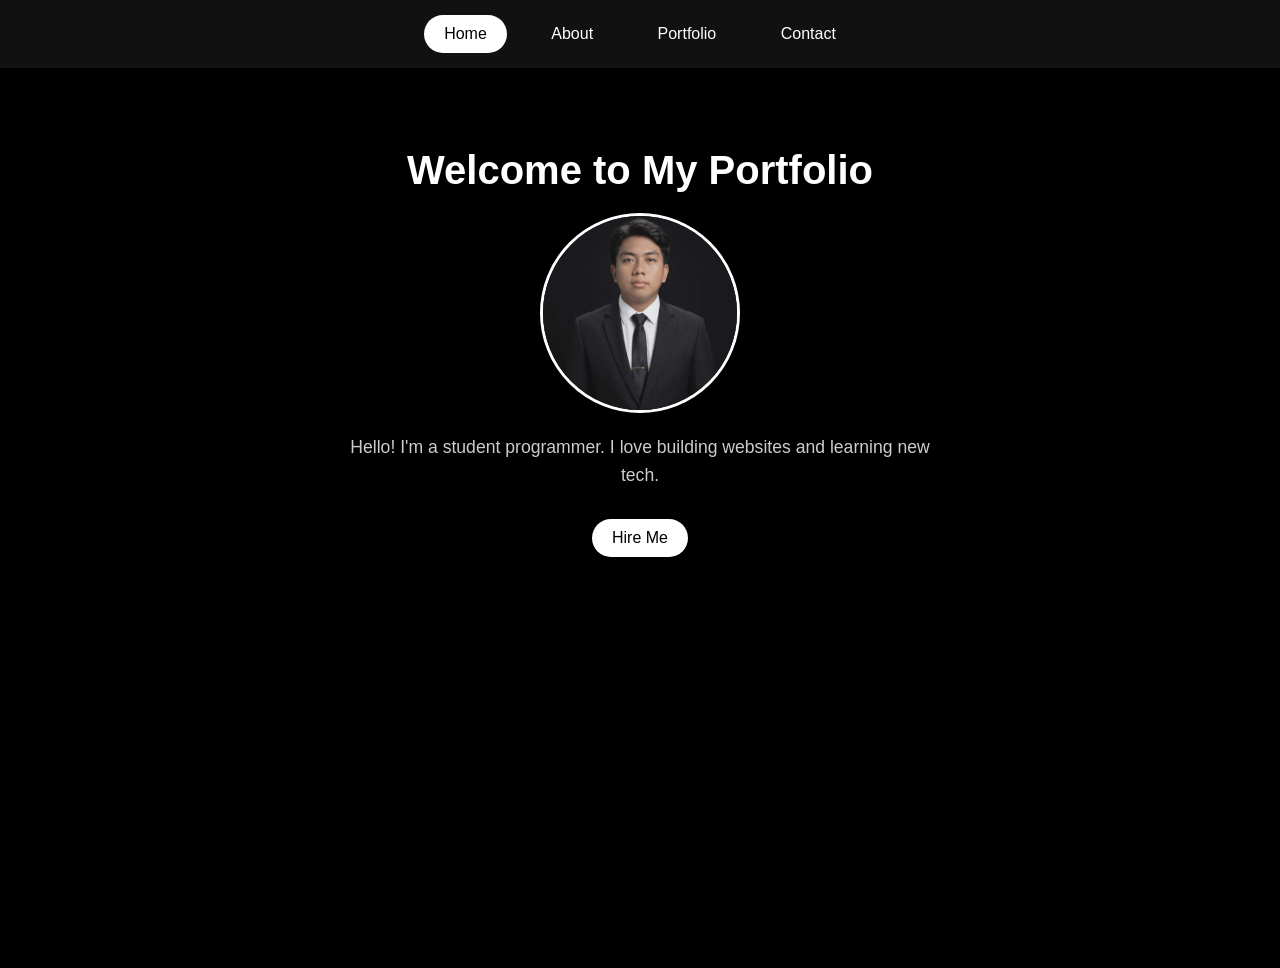
<file: index.html>
<!DOCTYPE html>
<html lang="en">
<head>
  <meta charset="UTF-8">
  <title>My Portfolio - Home</title>
  <link rel="stylesheet" href="https://cdnjs.cloudflare.com/ajax/libs/font-awesome/6.4.0/css/all.min.css">
  <link rel="stylesheet" href="styles.css">
</head>
<body>

  <nav>
    <a href="index.html">Home</a>
    <a href="about.html">About</a>
    <a href="PORTFOLIO.html">Portfolio</a>
    <a href="contact.html">Contact</a>
  </nav>

  <section id="home">
    <h1>Welcome to My Portfolio</h1>
    <img src="1313131.jpg" alt="Profile Photo" class="profile-photo">
    <p>Hello! I'm a student programmer. I love building websites and learning new tech.</p>
    <a href="contact.html" class="btn">Hire Me</a>
  </section>

  <script src="script.js"></script>
</body>
</html>
</file>
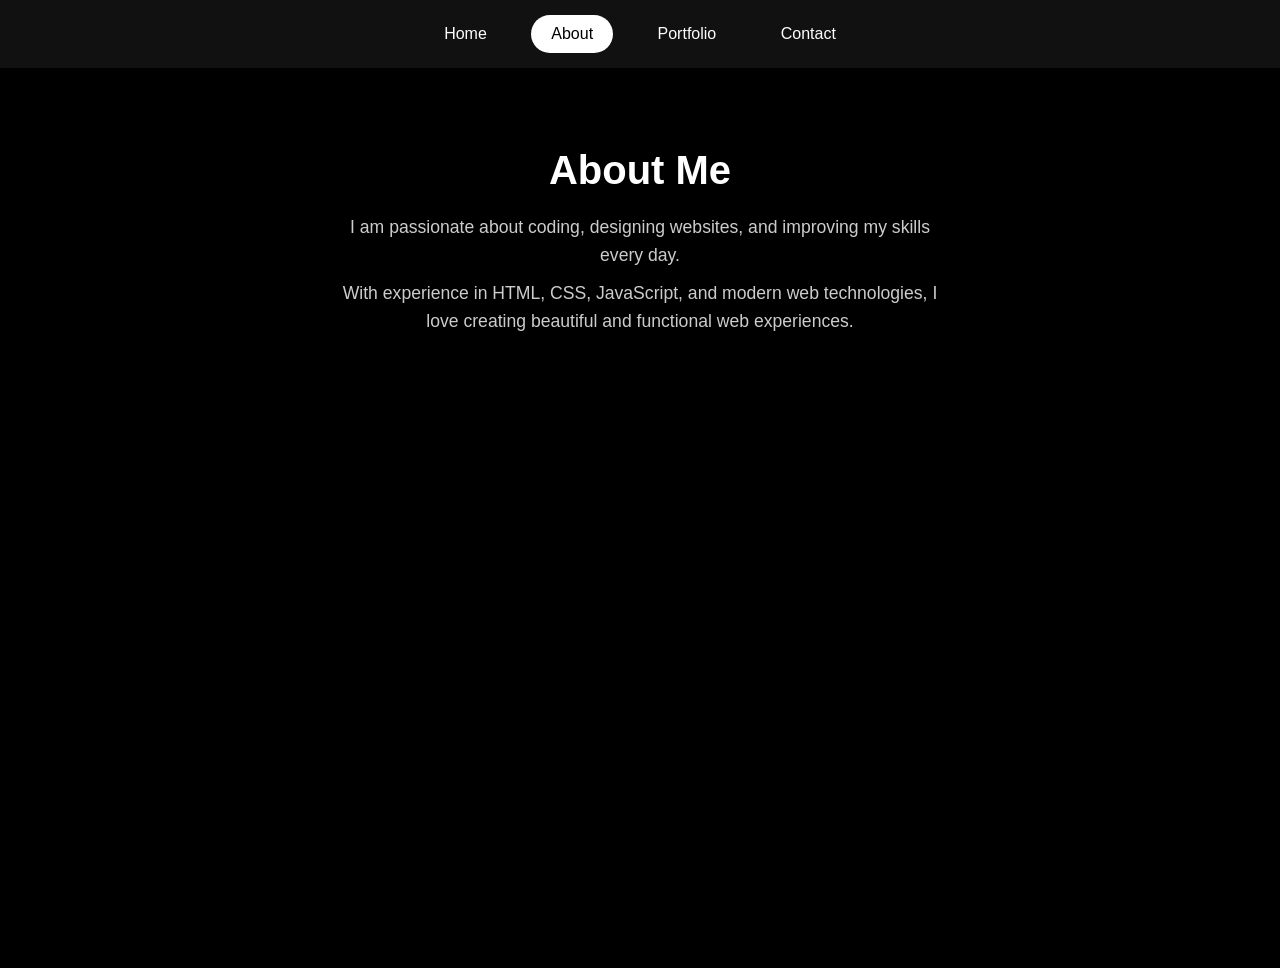
<file: about.html>
<!DOCTYPE html>
<html lang="en">
<head>
  <meta charset="UTF-8">
  <title>About Me - Portfolio</title>
  <link rel="stylesheet" href="https://cdnjs.cloudflare.com/ajax/libs/font-awesome/6.4.0/css/all.min.css">
  <link rel="stylesheet" href="styles.css">
</head>
<body>

  <!-- Navigation -->
  <nav>
    <a href="index.html">Home</a>
    <a href="about.html">About</a>
    <a href="PORTFOLIO.html">Portfolio</a>
    <a href="contact.html">Contact</a>
  </nav>

  <!-- About -->
  <section id="about">
    <h1>About Me</h1>
    <p>I am passionate about coding, designing websites, and improving my skills every day.</p>
    <p>With experience in HTML, CSS, JavaScript, and modern web technologies, I love creating beautiful and functional web experiences.</p>
  </section>
<script src="script.js"></script>
</body>
</html>
</file>
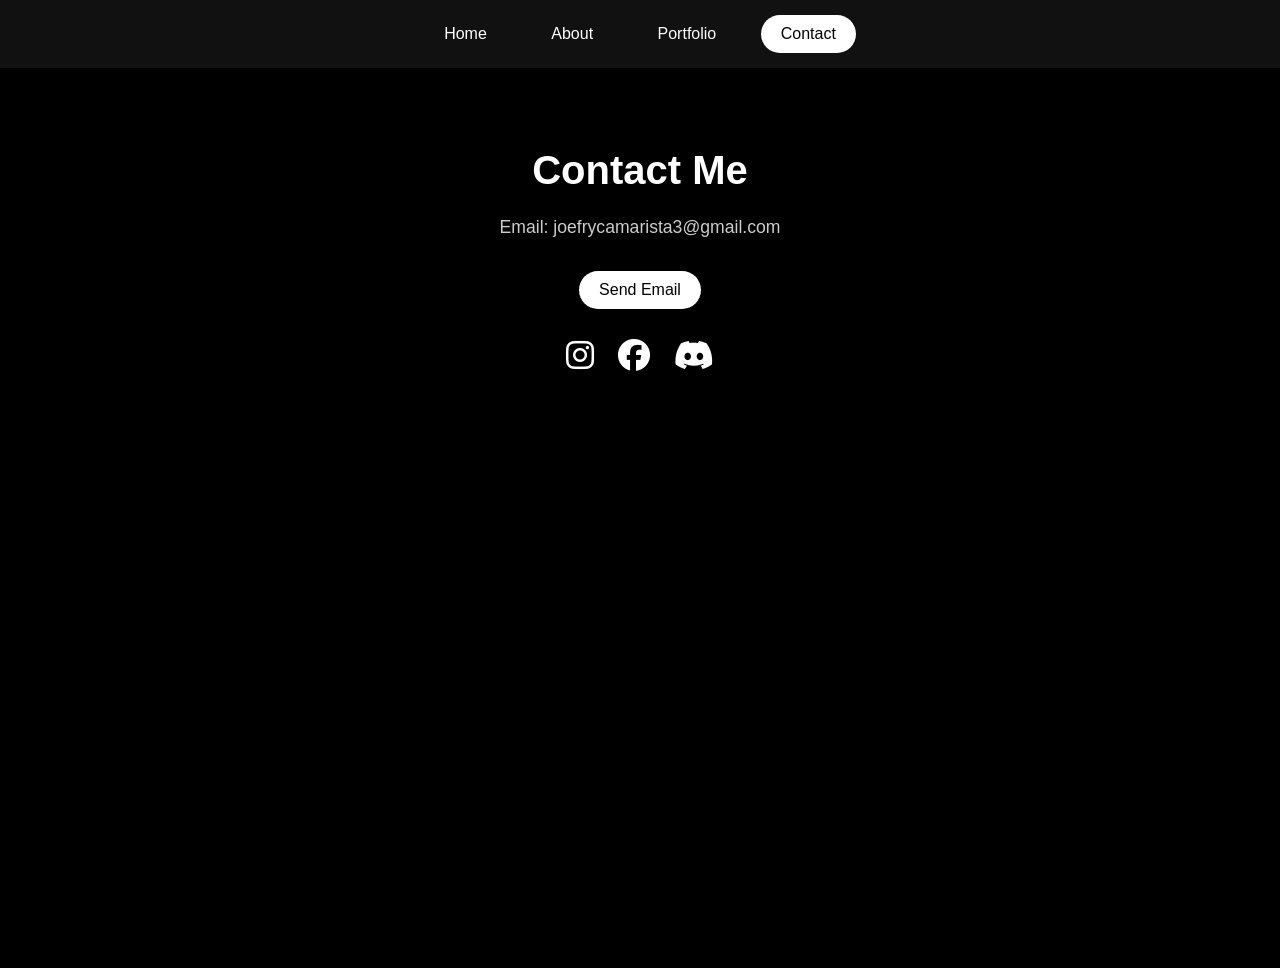
<file: contact.html>
<!DOCTYPE html>
<html lang="en">
<head>
  <meta charset="UTF-8">
  <title>Contact Me - Portfolio</title>
  <link rel="stylesheet" href="https://cdnjs.cloudflare.com/ajax/libs/font-awesome/6.4.0/css/all.min.css">
  <link rel="stylesheet" href="styles.css">
</head>
<body>

  <nav>
    <a href="index.html">Home</a>
    <a href="about.html">About</a>
    <a href="PORTFOLIO.html">Portfolio</a>
    <a href="contact.html">Contact</a>
  </nav>

  <section id="contact">
    <h1>Contact Me</h1>
    <p>Email: joefrycamarista3@gmail.com</p>
    <a href="mailto:joefrycamarista3@gmail.com" class="btn">Send Email</a>
    
    <div class="social-icons" style="margin-top: 30px;">
      <a href="https://www.instagram.com/joefrycamarista/?hl=en" target="_blank" style="margin: 0 10px;">
        <i class="fab fa-instagram fa-2x"></i>
      </a>
      <a href="https://www.facebook.com/joefry.camarista.3" target="_blank" style="margin: 0 10px;">
        <i class="fab fa-facebook fa-2x"></i>
      </a>
      <a href="https://discord.com/channels/@me" target="_blank" style="margin: 0 10px;">
        <i class="fab fa-discord fa-2x"></i>
      </a>
    </div>
  </section>

  <script src="script.js"></script>
</body>
</html>
</file>
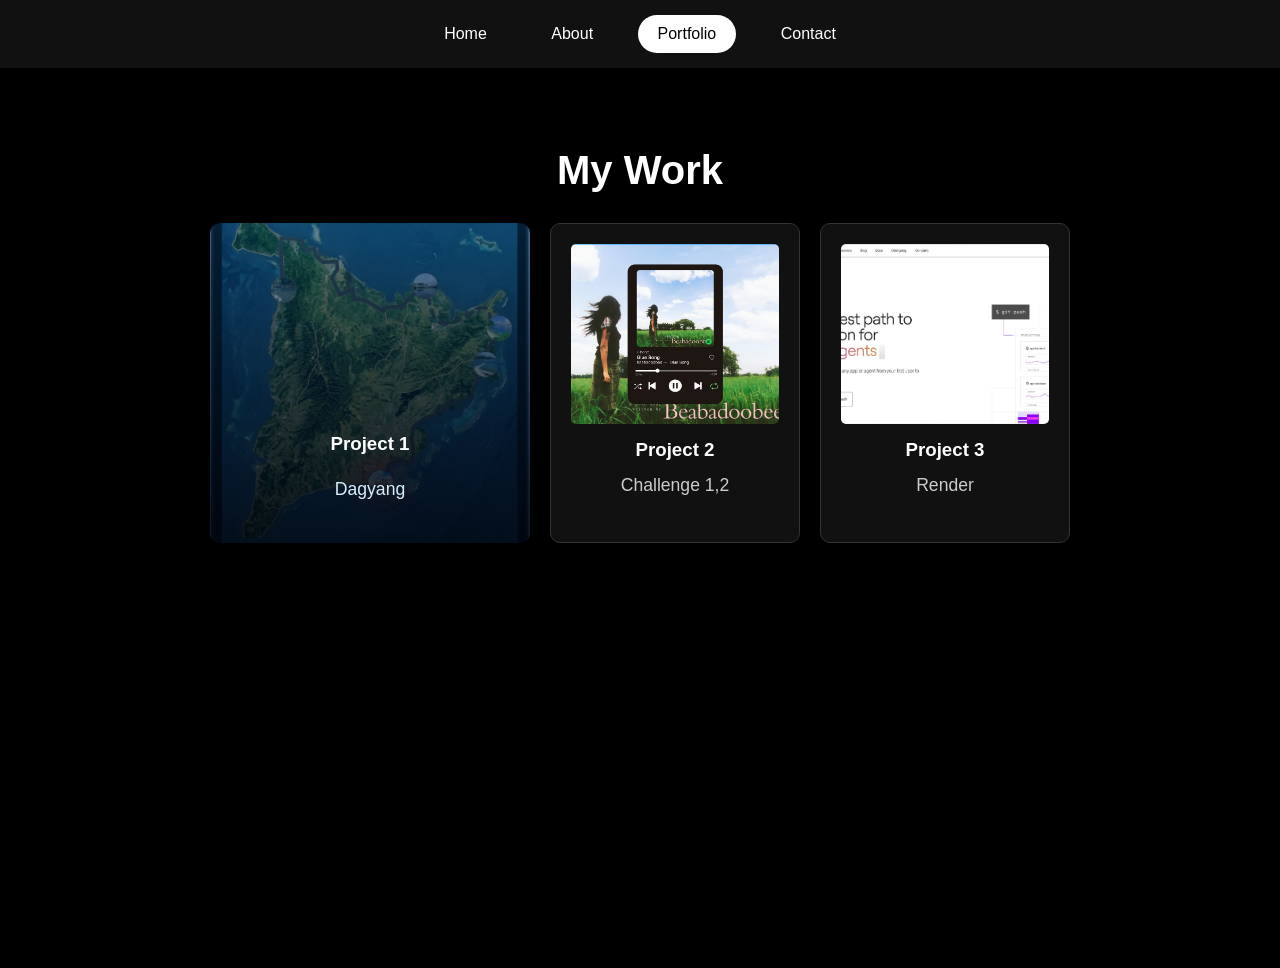
<file: PORTFOLIO.html>
<!DOCTYPE html>
<html lang="en">
<head>
  <meta charset="UTF-8">
  <title>Portfolio - My Work</title>
  <link rel="icon" type="image/x-icon" href="1313131.jpg">
  <link rel="stylesheet" href="https://cdnjs.cloudflare.com/ajax/libs/font-awesome/6.4.0/css/all.min.css">
  <link rel="stylesheet" href="styles.css">
</head>
<body>
  <nav>
    <a href="index.html">Home</a>
    <a href="about.html">About</a>
    <a href="PORTFOLIO.html">Portfolio</a>
    <a href="contact.html">Contact</a>
  </nav>

  <section id="portfolio">
    <h1>My Work</h1>
    <div class="projects">
      <div class="card featured">
        <a href="https://www.figma.com/proto/6VCuum000EhwclADlWQKkt/Dagyang-App--Wireframe-?node-id=785-2503&starting-point-node-id=117%3A868" target="_blank">
          <div class="card-content">
            <h3>Project 1</h3>
            <p>Dagyang</p>
          </div>
        </a>
      </div>

      <div class="card">
        <img src="gluesong.jpg" alt="Project 2" class="card-image">
        <h3>Project 2</h3>
        <p>Challenge 1,2</p>
      </div>

      <div class="card">
        <a href="https://awesometodos-yhol.onrender.com/" target="_blank">
          <img src="render.jpg" alt="Project 3" class="card-image">
          <h3>Project 3</h3>
          <p>Render</p>
        </a>
      </div>
    </div>
  </section>

  <script src="script.js"></script>
</body>
</html>
</file>
<file: styles.css>
* {
  margin: 0;
  padding: 0;
  box-sizing: border-box;
  font-family: 'Segoe UI', sans-serif;
  scroll-behavior: smooth;
}

body {
  background: #000;
  color: #fff;
  overflow-x: hidden;
}

/* Navbar */
nav {
  background: #111;
  padding: 15px;
  position: sticky;
  top: 0;
  text-align: center;
  z-index: 100;
}

nav a {
  color: white;
  text-decoration: none;
  margin: 0 10px;
  padding: 10px 20px;
  display: inline-block;
  border-radius: 25px;
  transition: 0.3s;
}

nav a:hover {
  background: #fff;
  color: #000;
}

/* Sections */
section {
  padding: 80px 20px;
  text-align: center;
  min-height: 100vh;
  background: #000;
}

h1 {
  margin-bottom: 20px;
  font-size: 2.5rem;
  color: #fff;
}

/* Typewriter Cursor */
#typewriter span {
  border-right: 3px solid #fff;
  padding-right: 5px;
  animation: blink 0.7s infinite;
}

@keyframes blink {
  50% { border-color: transparent; }
}

/* Reveal Animation */
.reveal {
  position: relative;
  transform: translateY(50px);
  opacity: 0;
  transition: all 0.8s ease-out;
}

.reveal.active {
  transform: translateY(0);
  opacity: 1;
}

h3 { color: #fff; margin-bottom: 10px; }

p {
  max-width: 600px;
  margin: auto;
  font-size: 1.1rem;
  color: #ccc;
  line-height: 1.6;
  margin-bottom: 10px;
}

/* Portfolio cards */
.projects {
  display: flex;
  justify-content: center;
  gap: 20px;
  flex-wrap: wrap;
  margin-top: 30px;
}

.card {
  background: #111;
  padding: 20px;
  width: 250px;
  border-radius: 10px;
  border: 1px solid #333;
  transition: 0.3s;
  position: relative;
  overflow: hidden;
}

.card-image {
  width: 100%;
  height: 180px;
  object-fit: cover;
  border-radius: 5px;
  margin-bottom: 15px;
  display: block;
}

.card.featured {
  width: 320px;
  min-height: 320px;
  padding: 0;
  border: none;
  background: linear-gradient(180deg, rgba(5, 73, 123, 0.45), rgba(2, 18, 48, 0.75)), url('dagyarn.jpg') center/cover no-repeat;
  box-shadow: 0 18px 35px rgba(0, 0, 0, 0.45);
}

.card.featured::before {
  content: "";
  position: absolute;
  inset: 0;
  background: linear-gradient(180deg, rgba(0, 0, 0, 0.06) 0%, rgba(0, 0, 0, 0.55) 100%);
}

.card.featured a {
  height: 100%;
  display: flex;
  flex-direction: column;
}

.card.featured .card-content {
  position: relative;
  z-index: 1;
  height: 100%;
  display: flex;
  flex-direction: column;
  justify-content: flex-end;
  padding: 30px;
  color: #fff;
}

.card.featured p {
  margin-top: 10px;
  color: #d6eefc;
}

.card:hover {
  transform: translateY(-10px);
  border-color: #fff;
}

.card a {
  text-decoration: none;
  color: inherit;
  display: block;
}

/* Button */
.btn {
  display: inline-block;
  margin-top: 20px;
  padding: 10px 20px;
  background: #fff;
  color: #000;
  border-radius: 20px;
  text-decoration: none;
  transition: 0.3s;
}

.btn:hover { background: #ccc; }

/* Social Icons */
.social-icons a {
  display: inline-block;
  margin: 0 15px;
  color: #fff;
  transition: 0.3s;
}

.social-icons a:hover {
  color: #ccc;
  transform: scale(1.1);
}

/* Profile Photo */
.profile-photo {
  width: 200px;
  height: 200px;
  border-radius: 50%;
  margin: 20px auto;
  border: 3px solid #fff;
  object-fit: cover;
  display: block;
  transition: 0.3s;
}

.profile-photo:hover {
  transform: scale(1.05);
  border-color: #ccc;
}
/* --- New Animation Keyframes --- */

/* Smooth Fade In for the whole page */
@keyframes fadeInPage {
  from { opacity: 0; }
  to { opacity: 1; }
}

/* Subtle pulse for the "Hire Me" button */
@keyframes pulse {
  0% { transform: scale(1); box-shadow: 0 0 0 0 rgba(255, 255, 255, 0.7); }
  70% { transform: scale(1.05); box-shadow: 0 0 0 10px rgba(255, 255, 255, 0); }
  100% { transform: scale(1); box-shadow: 0 0 0 0 rgba(255, 255, 255, 0); }
}

/* Floating effect for cards */
@keyframes float {
  0% { transform: translateY(0px); }
  50% { transform: translateY(-10px); }
  100% { transform: translateY(0px); }
}

/* --- Applying Animations to your existing Classes --- */

body {
  animation: fadeInPage 0.8s ease-in-out;
}

.btn {
  animation: pulse 2s infinite;
}

.card:hover {
  border-color: #fff;
  box-shadow: 0 0 20px rgba(255, 255, 255, 0.2);
  /* Overriding your existing hover to add the glow */
}

/* Profile photo subtle rotate on hover */
.profile-photo:hover {
  transform: scale(1.05) rotate(2deg);
}

/* Staggered entrance for cards (used by JS) */
.reveal {
  opacity: 0;
  transform: translateY(30px);
  transition: all 0.8s ease-out;
}

.reveal.active {
  opacity: 1;
  transform: translateY(0);
}
</file>
